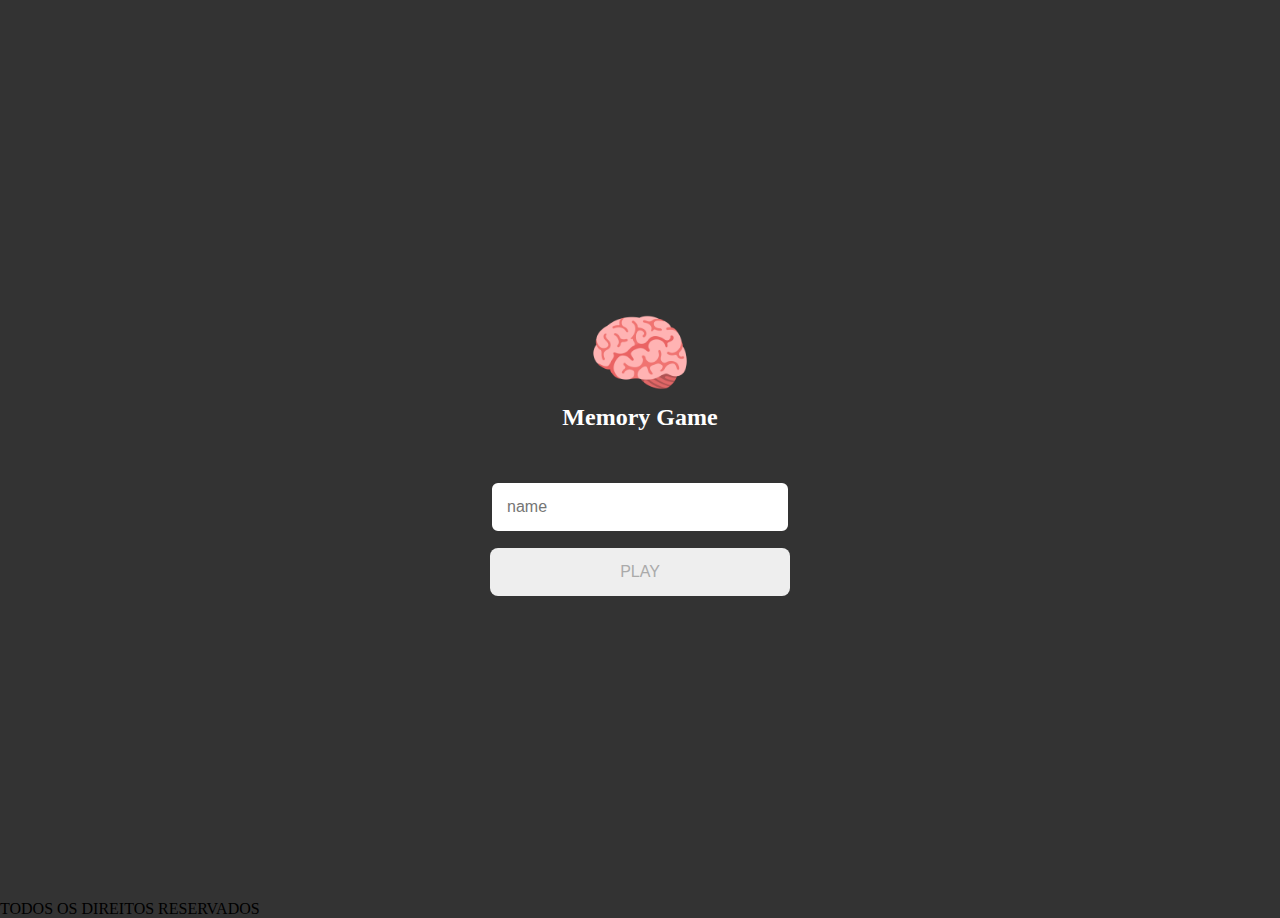
<file: index.html>
<!DOCTYPE html>
<html lang="en">
<head>
    <meta charset="UTF-8">
    <meta name="viewport" content="width=device-width, initial-scale=1.0">
    <title>Memory Game | Login</title>

    <link rel="stylesheet" href="./CSS/reset.css">
    <link rel="stylesheet" href="./CSS/login.css">
    
    <script defer src="./JS/Login.js"></script>
    

</head>
<body>
    <!--Inicio da area de login-->
    <form class="login-form">

        <div class="login_header">
            <img src="./images/brain.png" alt="brain icon">
            <h1>Memory Game</h1>
        </div>

        <input type="text" placeholder="name" class="login_input">
        <button type="submit" class="login_button" disabled>PLAY</button>

    </form><!--Fim da area de login-->


    <div id="rodape">TODOS OS DIREITOS RESERVADOS</div>
    

</body>
</html>
</file>
<file: CSS/login.css>
body{
    background: #333;
}

/* Area de login(pagina inicial)*/
.login-form{
    align-items: center;
    display: flex;
    flex-direction: column;
    height: 100vh;
    justify-content: center;
}

.login_header{
    align-items: center;
    display: flex;
    flex-direction: column;
    justify-content: center;
    margin-bottom: 50px;
}
.login_header img{
    width: 100px;
}

.login_header h1{
    color: white;
    font-size: 1.5em;
}

.login_input{
    border: 2px solid #333;
    border-radius: 8px;
    color: #333;
    font-size: 1em;
    margin-bottom: 15px;
    width: 100%;
    outline: none;
    padding: 15px;
    max-width: 300px;
}

.login_button{
    background-color: #ee665c;
    border-radius: 8px;
    color: white;
    cursor: pointer;
    font-size: 1em;
    padding: 15px;
    width: 100%;
    max-width: 300px;
}

.login_button:disabled{
    background: #eee;
    color: #aaa;
    cursor: auto;
}
</file>
